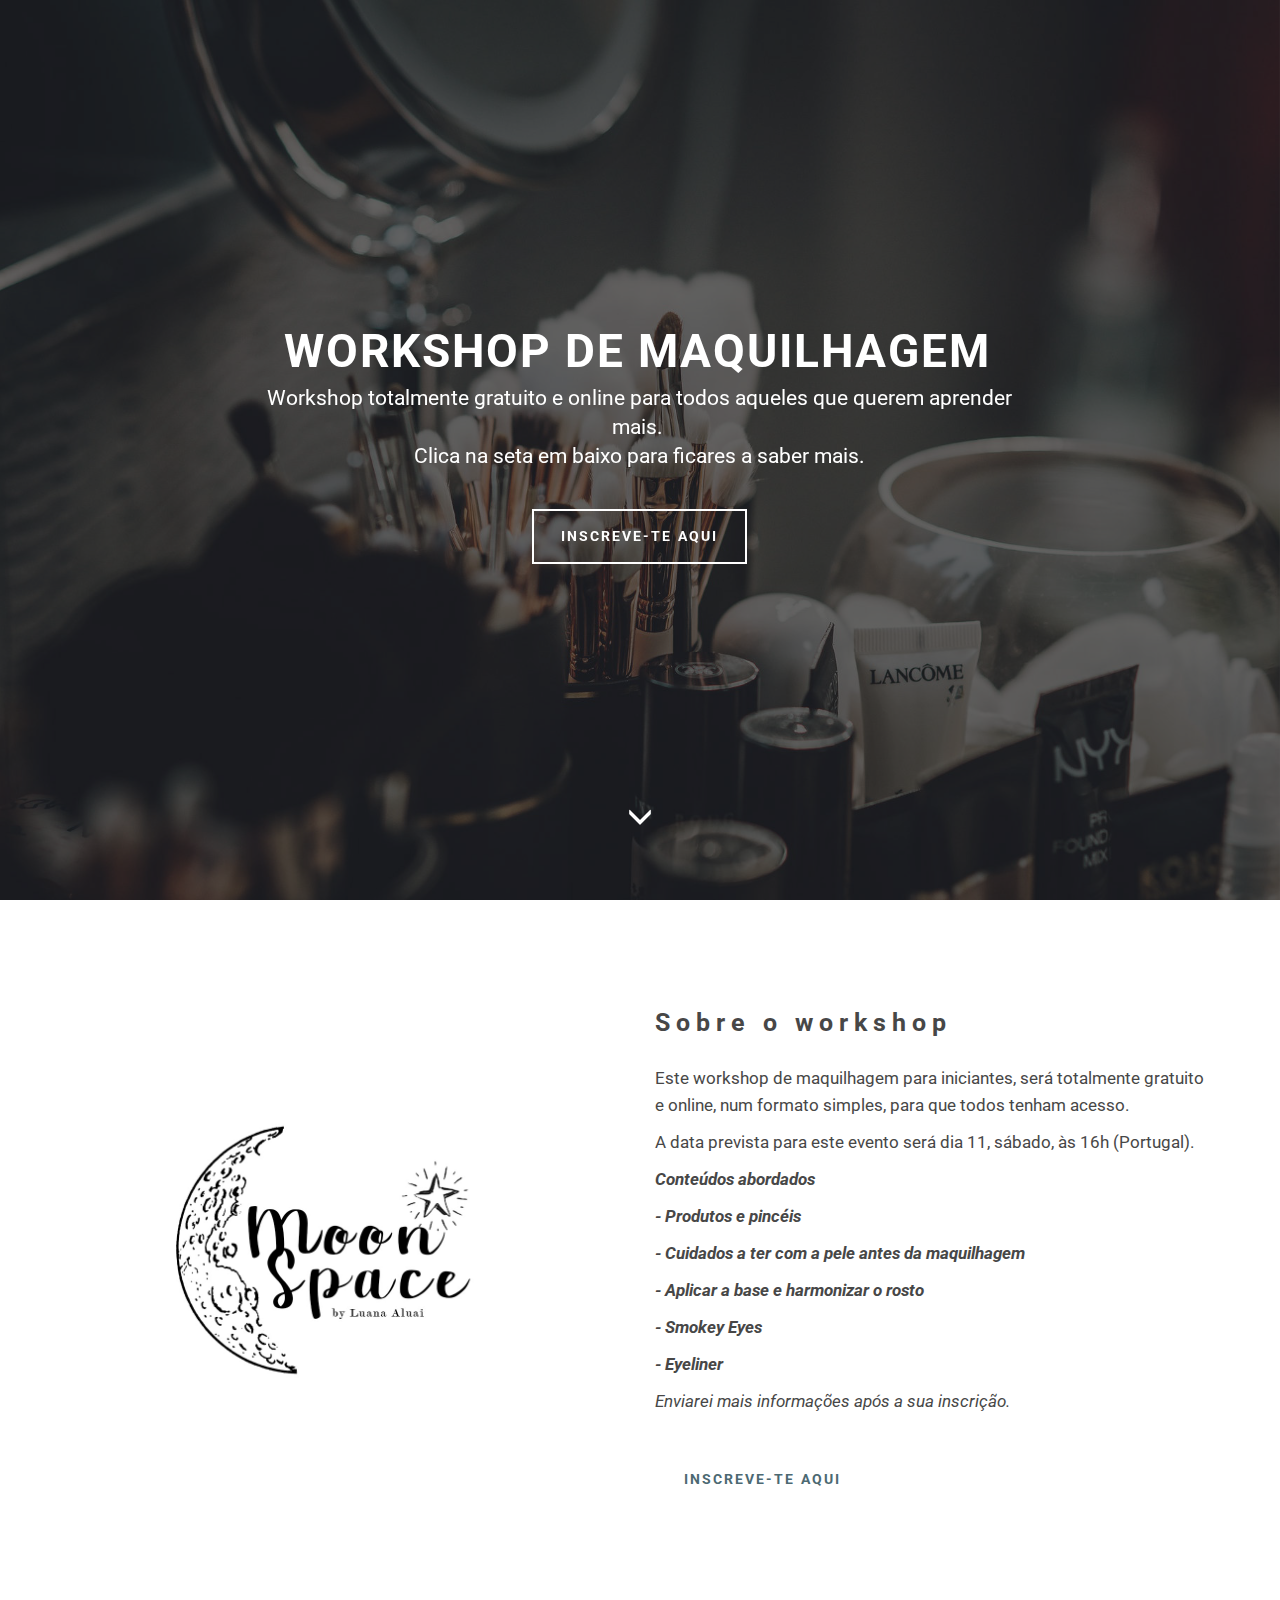
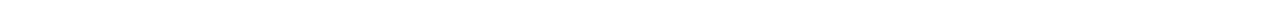
<file: index.html>
<!DOCTYPE html>
<html >
<head>
  <!-- Site made with Mobirise Website Builder v4.8.1, https://mobirise.com -->
  <meta charset="UTF-8">
  <meta http-equiv="X-UA-Compatible" content="IE=edge">
  <meta name="generator" content="Mobirise v4.8.1, mobirise.com">
  <meta name="viewport" content="width=device-width, initial-scale=1, minimum-scale=1">
  <link rel="shortcut icon" href="assets/images/luana-128x128-1.png" type="image/x-icon">
  <meta name="description" content="">
  <title>Home</title>
  <link rel="stylesheet" href="https://fonts.googleapis.com/css?family=Roboto:700,400&subset=cyrillic,latin,greek,vietnamese">
  <link rel="stylesheet" href="assets/bootstrap/css/bootstrap.min.css">
  <link rel="stylesheet" href="assets/animate.css/animate.min.css">
  <link rel="stylesheet" href="assets/mobirise/css/style.css">
  <link rel="stylesheet" href="assets/mobirise/css/mbr-additional.css" type="text/css">
  
  
  
</head>
<body>
  <section class="mbr-box mbr-section mbr-section--relative mbr-section--fixed-size mbr-section--full-height mbr-section--bg-adapted mbr-parallax-background" id="header1-0" data-rv-view="658" style="background-image: url(assets/images/mbr-1920x1281.jpg);">
    <div class="mbr-box__magnet mbr-box__magnet--sm-padding mbr-box__magnet--center-center">
        <div class="mbr-overlay" style="opacity: 0.7; background-color: rgb(34, 34, 34);"></div>
        <div class="mbr-box__container mbr-section__container container">
            <div class="mbr-box mbr-box--stretched"><div class="mbr-box__magnet mbr-box__magnet--center-center">
                <div class="row"><div class=" col-sm-8 col-sm-offset-2">
                    <div class="mbr-hero animated fadeInUp">
                        <h1 class="mbr-hero__text">WORKSHOP DE MAQUILHAGEM</h1>
                        <p class="mbr-hero__subtext">Workshop totalmente gratuito e online para todos aqueles que querem aprender mais.&nbsp;<br>Clica na seta em baixo para ficares a saber mais.</p>
                    </div>
                    <div class="mbr-buttons btn-inverse mbr-buttons--center">  <a class="mbr-buttons__btn btn btn-lg btn-default animated fadeInUp delay" href="page1.html">INSCREVE-TE AQUI</a></div>
                </div></div>
            </div></div>
        </div>
        <div class="mbr-arrow mbr-arrow--floating text-center">
            <div class="mbr-section__container container">
                <a class="mbr-arrow__link" href="#msg-box5-2"><i class="glyphicon glyphicon-menu-down"></i></a>
            </div>
        </div>
    </div>
</section>

<section class="engine"><a href="https://mobiri.se/s">bootstrap theme</a></section><section class="mbr-section mbr-section--relative" id="msg-box5-2" data-rv-view="670" style="background-color: rgb(255, 255, 255);">
    
    <div class="mbr-section__container mbr-section__container--isolated container" style="padding-top: 93px; padding-bottom: 93px;">
        <div class="row">
            <div class="mbr-box mbr-box--fixed mbr-box--adapted">
                <div class="mbr-box__magnet mbr-box__magnet--top-right mbr-section__left col-sm-6 image-size" style="width: 50%;">
                    <figure class="mbr-figure mbr-figure--adapted mbr-figure--caption-inside-bottom mbr-figure--full-width"><img src="assets/images/luana-1080x1080.jpg" class="mbr-figure__img"></figure>
                </div>
                <div class="mbr-box__magnet mbr-class-mbr-box__magnet--center-left col-sm-6 content-size mbr-section__right">
                    <div class="mbr-section__container mbr-section__container--middle">
                        <div class="mbr-header mbr-header--auto-align mbr-header--wysiwyg">
                            <h3 class="mbr-header__text">Sobre o workshop</h3>
                            
                        </div>
                    </div>
                    <div class="mbr-section__container mbr-section__container--middle">
                        <div class="mbr-article mbr-article--auto-align mbr-article--wysiwyg"><p>Este workshop de maquilhagem para iniciantes, será totalmente gratuito e online, num formato simples, para que todos tenham acesso.&nbsp;</p><p>A data prevista para este evento será dia 11, sábado, às 16h (Portugal).</p><p><strong><em>Conteúdos abordados</em></strong></p><p><strong><em>- Produtos e pincéis</em></strong></p><p><strong><em>- Cuidados a ter com a pele antes da maquilhagem</em></strong></p><p><strong><em>- Aplicar a base e harmonizar o rosto</em></strong></p><p><strong><em>- Smokey Eyes</em></strong></p><p><strong><em>- Eyeliner&nbsp;</em></strong></p><p><em>Enviarei mais informações após a sua inscrição.</em></p></div>
                    </div>
                    <div class="mbr-section__container">
                        <div class="mbr-buttons mbr-buttons--auto-align btn-inverse"><a class="mbr-buttons__btn btn btn-lg btn-link" href="page1.html">INSCREVE-TE AQUI</a></div>
                    </div>
                </div>
                
            </div>
        </div>
    </div>
</section>


  <script src="assets/web/assets/jquery/jquery.min.js"></script>
  <script src="assets/bootstrap/js/bootstrap.min.js"></script>
  <script src="assets/smooth-scroll/smooth-scroll.js"></script>
  <script src="assets/jarallax/jarallax.js"></script>
  <script src="assets/mobirise/js/script.js"></script>
  
  
</body>
</html>
</file>
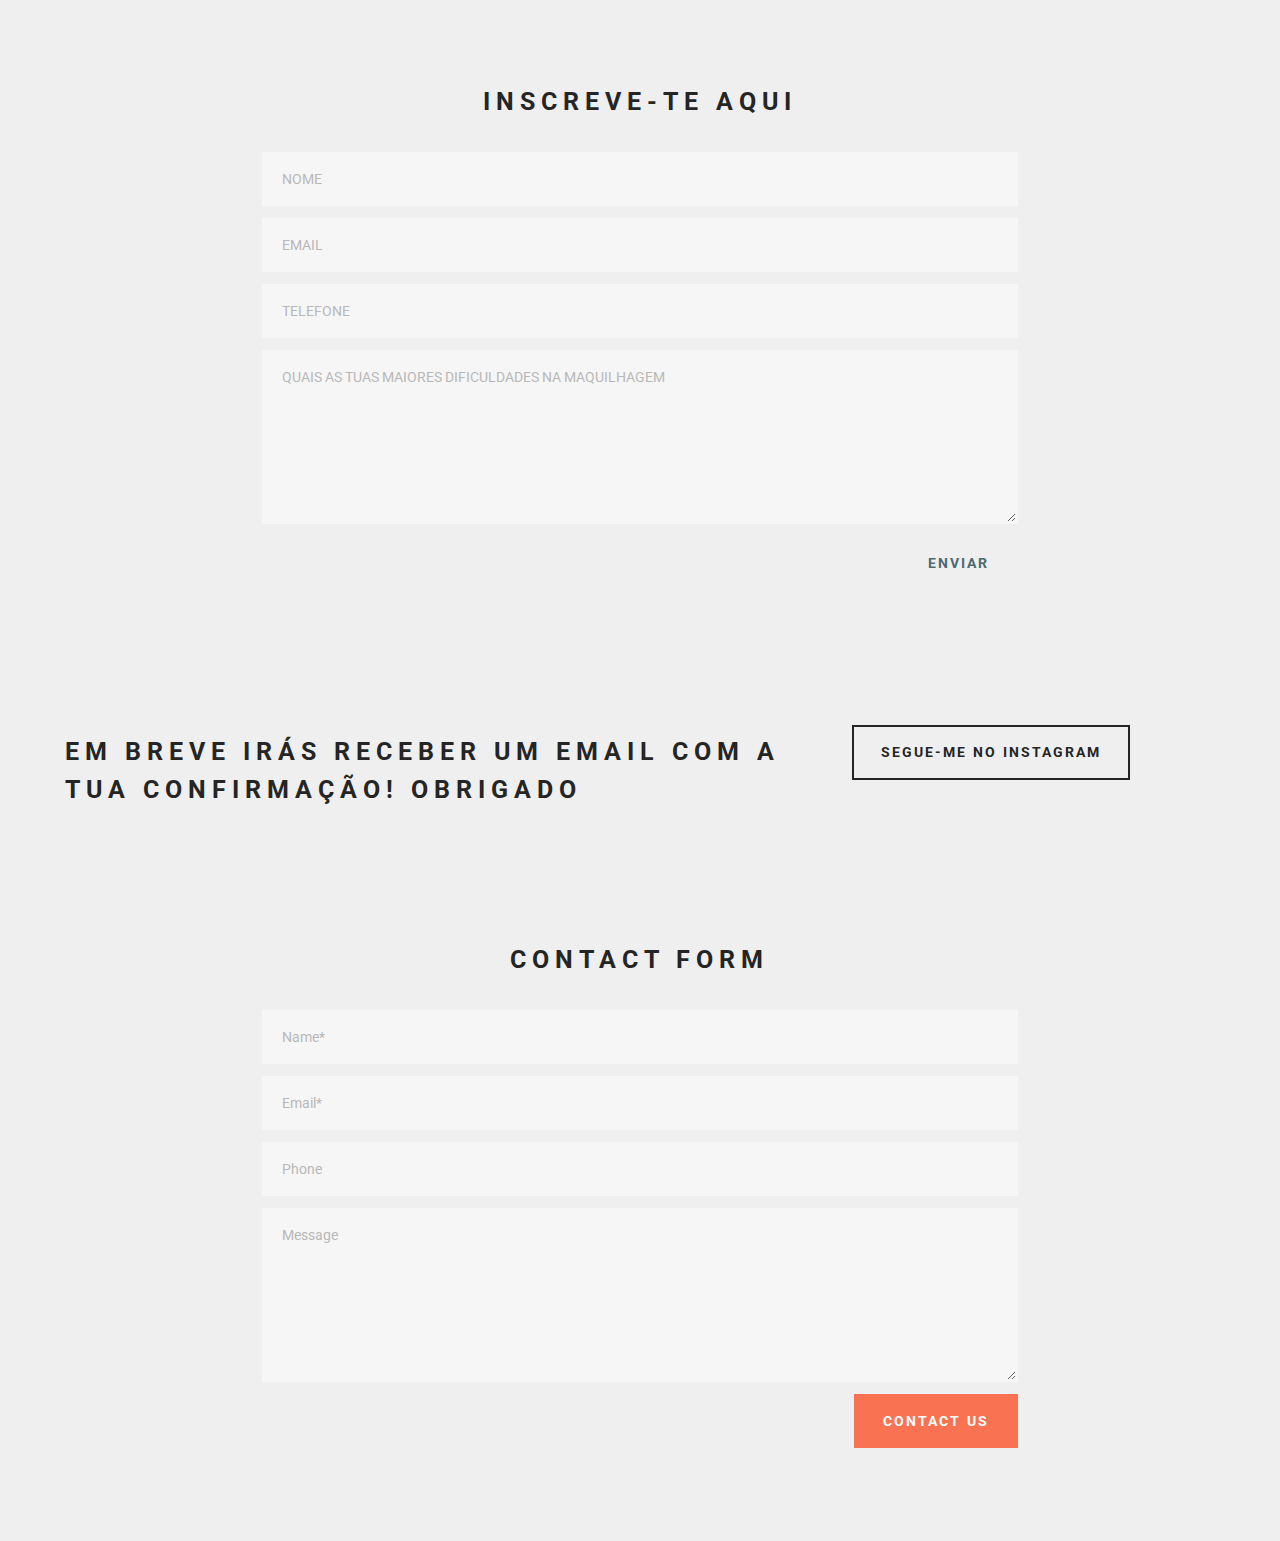
<file: page1.html>
<!DOCTYPE html>
<html >
<head>
  <!-- Site made with Mobirise Website Builder v4.8.1, https://mobirise.com -->
  <meta charset="UTF-8">
  <meta http-equiv="X-UA-Compatible" content="IE=edge">
  <meta name="generator" content="Mobirise v4.8.1, mobirise.com">
  <meta name="viewport" content="width=device-width, initial-scale=1, minimum-scale=1">
  <link rel="shortcut icon" href="assets/images/luana-128x128-1.png" type="image/x-icon">
  <meta name="description" content="Web Page Generator Description">
  <title>Page 1</title>
  <link rel="stylesheet" href="https://fonts.googleapis.com/css?family=Roboto:700,400&subset=cyrillic,latin,greek,vietnamese">
  <link rel="stylesheet" href="assets/bootstrap/css/bootstrap.min.css">
  <link rel="stylesheet" href="assets/mobirise/css/style.css">
  <link rel="stylesheet" href="assets/mobirise/css/mbr-additional.css" type="text/css">
  
  
  
</head>
<body>
  <section class="mbr-section mbr-section--relative mbr-section--fixed-size" id="form1-1" data-rv-view="661" style="background-color: rgb(239, 239, 239);">
    
    <div class="mbr-section__container mbr-section__container--std-padding container" style="padding-top: 93px; padding-bottom: 93px;">
        <div class="row">
            <div class="col-sm-12">
                <div class="row">
                    <div class="col-sm-8 col-sm-offset-2" data-form-type="formoid">
                        <div class="mbr-header mbr-header--center mbr-header--std-padding">
                            <h2 class="mbr-header__text">INSCREVE-TE AQUI</h2>
                        </div>
                        <div data-form-alert="true">
                            <div class="hide" data-form-alert-success="true">Obrigado por te inscreveres! Falaremos em breve!!</div>
                        </div>
                        <form action="https://mobirise.com/" method="post" data-form-title="INSCREVE-TE AQUI">
                            <input type="hidden" value="VpEA4DM6mRLyxEYHa5puXBycR7uqrYVWYA8oVjtEcjp3ChB8vaDWCSwmxgx8w4XfnAl1w8sRGJduR/Y7aLLl8aqqc6S4PE/dwzXNIZCcPfp2e9QEqpGSw7w01+1fCnRN" data-form-email="true">
                            <div class="form-group">
                                <input type="text" class="form-control" name="name" required="" placeholder="NOME" data-form-field="Name">
                            </div>
                            <div class="form-group">
                                <input type="email" class="form-control" name="email" required="" placeholder="EMAIL" data-form-field="Email">
                            </div>
                            <div class="form-group">
                                <input type="tel" class="form-control" name="phone" placeholder="TELEFONE" data-form-field="Phone">
                            </div>
                            <div class="form-group">
                                <textarea class="form-control" name="message" rows="7" placeholder="QUAIS AS TUAS MAIORES DIFICULDADES NA MAQUILHAGEM" data-form-field="Message"></textarea>
                            </div>
                            <div class="mbr-buttons mbr-buttons--right"><button type="submit" class="mbr-buttons__btn btn btn-lg btn-link">ENVIAR</button></div>
                        </form>
                    </div>
                </div>
            </div>
        </div>
    </div>
</section>

<section class="engine"><a href="https://mobiri.se/g">build a site</a></section><section class="mbr-section mbr-section--relative mbr-section--short-paddings" id="msg-box2-3" data-rv-view="673" style="background-color: rgb(239, 239, 239);">

    

    <div class="mbr-section__container mbr-section__container--isolated container" style="padding-top: 60px; padding-bottom: 60px;">
        <div class="row">
            <div class="mbr-box mbr-box--fixed mbr-box--adapted">
                <div class="mbr-box__magnet mbr-box__magnet--top-left mbr-section__left col-sm-8">
                    <div class="mbr-section__container">
                        <div class="mbr-header mbr-header--auto-align mbr-header--wysiwyg">
                            <h3 class="mbr-header__text">EM BREVE IRÁS RECEBER UM EMAIL COM A TUA CONFIRMAÇÃO! OBRIGADO</h3>
                        </div>
                    </div>
                    
                </div>
                <div class="mbr-box__magnet mbr-box__magnet--top-left mbr-section__right col-sm-4">
                    <div class="mbr-section__container">
                        <div class="mbr-buttons mbr-buttons--auto-align mbr-buttons--top mbr-buttons--left"><a class="mbr-buttons__btn btn btn-lg btn-default" href="https://www.instagram.com/_makeup_bymoon/">SEGUE-ME NO INSTAGRAM</a></div>
                    </div>
                </div>
            </div>
        </div>
    </div>

</section>

<section class="mbr-section mbr-section--relative mbr-section--fixed-size" id="form1-4" data-rv-view="676" style="background-color: rgb(239, 239, 239);">
    
    <div class="mbr-section__container mbr-section__container--std-padding container" style="padding-top: 93px; padding-bottom: 93px;">
        <div class="row">
            <div class="col-sm-12">
                <div class="row">
                    <div class="col-sm-8 col-sm-offset-2" data-form-type="formoid">
                        <div class="mbr-header mbr-header--center mbr-header--std-padding">
                            <h2 class="mbr-header__text">CONTACT FORM</h2>
                        </div>
                        <div data-form-alert="true">
                            <div class="hide" data-form-alert-success="true">Thanks for filling out form!</div>
                        </div>
                        <form action="https://mobirise.com/" method="post" data-form-title="CONTACT FORM">
                            <input type="hidden" value="weg91wD4icbjku5WUfd+ISyFAPCYFtzlHhGkMBlAP475MIo+XtWHwzi8Bdm1W4IukJxyYNNmLdIPxzTgtYW7vIuTnrQP2zhzd8xbUdGSLtwkSbsNj4m7UW4EaNkhQfBW" data-form-email="true">
                            <div class="form-group">
                                <input type="text" class="form-control" name="name" required="" placeholder="Name*" data-form-field="Name">
                            </div>
                            <div class="form-group">
                                <input type="email" class="form-control" name="email" required="" placeholder="Email*" data-form-field="Email">
                            </div>
                            <div class="form-group">
                                <input type="tel" class="form-control" name="phone" placeholder="Phone" data-form-field="Phone">
                            </div>
                            <div class="form-group">
                                <textarea class="form-control" name="message" rows="7" placeholder="Message" data-form-field="Message"></textarea>
                            </div>
                            <div class="mbr-buttons mbr-buttons--right"><button type="submit" class="mbr-buttons__btn btn btn-lg btn-danger">CONTACT US</button></div>
                        </form>
                    </div>
                </div>
            </div>
        </div>
    </div>
</section>


  <script src="assets/web/assets/jquery/jquery.min.js"></script>
  <script src="assets/bootstrap/js/bootstrap.min.js"></script>
  <script src="assets/smooth-scroll/smooth-scroll.js"></script>
  <!--[if lte IE 9]>
    <script src="assets/jquery-placeholder/jquery.placeholder.min.js"></script>
  <![endif]-->
  <script src="assets/mobirise/js/script.js"></script>
  <script src="assets/formoid/formoid.min.js"></script>
  
  
</body>
</html>
</file>
<file: assets/mobirise/css/mbr-additional.css>
#msg-box5-2 .mbr-header__text {
  color: #474747;
}
#msg-box5-2 .mbr-header__subtext {
  color: #ffffff;
}
#msg-box5-2 .mbr-article {
  color: #ffffff;
}
#msg-box5-2 .mbr-article P {
  color: #474747;
}
#msg-box2-3 .mbr-header .mbr-header__text {
  color: #252525;
}
#msg-box2-3 .mbr-article {
  color: #252525;
}
</file>
<file: assets/mobirise/css/style.css>
.engine {
	position: absolute;
	text-indent: -2400px;
	text-align: center;
	padding: 0;
	top: 0;
	left: -2400px;
}.is-builder .animated {
  -webkit-animation-name: none !important;
  animation-name: none !important;
}
html {
  position: relative;
  min-height: 100%;
}
.mbr-embedded-video {
  position: relative;
}
.mbr-background-video,
.mbr-background-video-preview {
  bottom: 0;
  left: 0;
  overflow: hidden;
  position: absolute;
  right: 0;
  top: 0;
}
.mbr-parallax-background,
.mbr-background {
  background-attachment: fixed !important;
  background-position: 50% 0;
  background-repeat: no-repeat;
  background-size: cover !important;
}
.mbr-hidden-scrollbar .mbr-parallax-background {
  background-size: auto 130%;
}
.mobile .mbr-parallax-background {
  background-attachment: scroll !important;
}
.mbr-background {
  background-attachment: scroll !important;
}
.mbr-navbar {
  position: relative;
  width: 100%;
}
.mbr-navbar:before {
  content: "";
  display: block;
}
.mbr-navbar__brand-link:after,
.mbr-navbar__brand-img {
  max-height: 74px;
  height: 100%;
}
.mbr-navbar:before,
.mbr-navbar__container {
  height: 98px;
}
.mbr-navbar--ss .mbr-navbar__brand-link:after,
.mbr-navbar--ss .mbr-navbar__brand-img {
  height: 74px;
}
.mbr-navbar--ss:before,
.mbr-navbar--ss .mbr-navbar__container {
  height: 98px;
}
.mbr-navbar--xs .mbr-navbar__brand-link:after,
.mbr-navbar--xs .mbr-navbar__brand-img {
  height: 32px;
}
.mbr-navbar--xs:before,
.mbr-navbar--xs .mbr-navbar__container {
  height: 56px;
}
.mbr-navbar--s .mbr-navbar__brand-link:after,
.mbr-navbar--s .mbr-navbar__brand-img {
  height: 48px;
}
.mbr-navbar--s:before,
.mbr-navbar--s .mbr-navbar__container {
  height: 72px;
}
.mbr-navbar--m .mbr-navbar__brand-link:after,
.mbr-navbar--m .mbr-navbar__brand-img {
  height: 64px;
}
.mbr-navbar--m:before,
.mbr-navbar--m .mbr-navbar__container {
  height: 88px;
}
.mbr-navbar--l .mbr-navbar__brand-link:after,
.mbr-navbar--l .mbr-navbar__brand-img {
  height: 96px;
}
.mbr-navbar--l:before,
.mbr-navbar--l .mbr-navbar__container {
  height: 120px;
}
.mbr-navbar--xl .mbr-navbar__brand-link:after,
.mbr-navbar--xl .mbr-navbar__brand-img {
  height: 128px;
}
.mbr-navbar--xl:before,
.mbr-navbar--xl .mbr-navbar__container {
  height: 152px;
}
.mbr-navbar--short .mbr-navbar__brand-link:after,
.mbr-navbar--short .mbr-navbar__brand-img {
  height: 40px;
}
.mbr-navbar--short .mbr-brand__logo .mbr-iconfont{
  font-size: 40px;
}
.mbr-navbar--short:before,
.mbr-navbar--short .mbr-navbar__container {
  height: 64px;
}
.mbr-navbar--short .mbr-navbar__container {
  padding: 12px 0;
}
@media (max-width: 767px) {
  .mbr-navbar--short .mbr-navbar__brand-link:after,
  .mbr-navbar--short .mbr-navbar__brand-img {
    height: 31px;
  }
  .mbr-navbar--short:before,
  .mbr-navbar--short .mbr-navbar__container {
    height: 45px;
  }
  .mbr-navbar--short .mbr-navbar__container {
    padding: 7px 0;
  }
}
.mbr-navbar__brand-img {
  position: relative;
}
.mbr-navbar__brand-img,
.mbr-navbar__container,
.mbr-navbar__section {
  -webkit-transition: all 300ms ease-in-out 0s;
  -o-transition: all 300ms ease-in-out 0s;
  transition: all 300ms ease-in-out 0s;
}
.mbr-navbar__section {
  background: #2c2c2c;
  height: auto;
  position: absolute;
  top: 0;
  width: 100%;
  z-index: 1000;
}
.mbr-navbar__container {
  display: table;
  padding: 12px 0;
  width: 100%;
}
.mbr-navbar__menu-box {
  display: table;
  width: 100%;
}
.mbr-navbar__menu-box--inline-left,
.mbr-navbar__menu-box--inline-center,
.mbr-navbar__menu-box--inline-right {
  display: block;
  text-align: left;
}
.mbr-navbar__menu-box--inline-center {
  text-align: center;
}
.mbr-navbar__menu-box--inline-right {
  text-align: right;
}
.mbr-navbar__column {
  display: table-cell;
  vertical-align: middle;
}
.mbr-navbar__column--xxs {
  width: 1%;
}
.mbr-navbar__column--xs {
  width: 10%;
}
.mbr-navbar__column--s {
  width: 20%;
}
.mbr-navbar__column--m {
  width: 30%;
}
.mbr-navbar__column--l {
  width: 40%;
}
.mbr-navbar__column--xl {
  width: 50%;
}
.mbr-navbar__menu-box--inline-left .mbr-navbar__column,
.mbr-navbar__menu-box--inline-center .mbr-navbar__column,
.mbr-navbar__menu-box--inline-right .mbr-navbar__column {
  display: inline-block;
}
.mbr-navbar__items {
  float: left;
  padding-left: 0px;
  position: relative;
  left: -20px;
}
.mbr-navbar__items--right {
  float: right;
  left: 0;
}
.float-left {
  float: left;
}
.mbr-navbar__item {
  display: block;
  float: left;
  position: relative;
}
.mbr-navbar__hamburger {
  display: none;
  margin-top: -11px;
  position: absolute;
  right: 0;
  top: 50%;
  z-index: 10000;
}
.mbr-navbar--collapsed .mbr-navbar__container {
  position: relative;
}
.mbr-navbar--collapsed .mbr-navbar__column {
  display: block;
  width: 100%;
}
.mbr-navbar--collapsed .mbr-navbar__items--right {
  padding-top: 13px;
}
.mbr-navbar--collapsed .mbr-navbar__menu {
  background: rgba(0, 0, 0, 0.9);
  display: none;
  height: 100%;
  left: 0;
  position: fixed;
  top: 0;
  width: 100%;
  z-index: 9999;
}
.mbr-navbar--collapsed .mbr-navbar__menu-box {
  display: table-cell;
  vertical-align: middle;
}
.mbr-navbar--collapsed .mbr-navbar__items {
  float: none;
}
.mbr-navbar--collapsed .mbr-navbar__item {
  float: none;
}
.mbr-navbar--collapsed .mbr-navbar__hamburger {
  display: block;
}
.mbr-navbar--collapsed.mbr-navbar--open .mbr-navbar__menu {
  display: table;
}
.mbr-navbar--collapsed.mbr-navbar--open:not(.mbr-navbar--sticky) .mbr-navbar__section {
  background: none;
  position: fixed;
}
.mbr-navbar--collapsed.mbr-navbar--open .mbr-navbar__brand {
  visibility: hidden;
}
.mbr-navbar--collapsed.mbr-navbar--sticky.mbr-navbar--open .mbr-navbar__brand {
  visibility: visible;
}
.mbr-navbar--collapsed.mbr-navbar--open .mbr-navbar__brand-img,
.mbr-navbar--collapsed.mbr-navbar--open .mbr-navbar__container {
  -webkit-transition: none;
  -o-transition: none;
  transition: none;
}
.mbr-navbar--freeze.mbr-navbar--collapsed.mbr-navbar--open .mbr-navbar__hamburger,
.mbr-navbar--freeze.mbr-navbar--collapsed.mbr-navbar--open .mbr-navbar__hamburger:hover {
  color: #fff !important;
}
.mbr-navbar--sticky .mbr-navbar__section {
  position: fixed;
}
.mbr-navbar--absolute {
  position: absolute;
}
/* fix for popup menu conflict */
@media (max-width: 480px) {
  .mbr-navbar--absolute.mbr-navbar[id^=menu-] {
    position: absolute;
  }
}
.mbr-navbar--transparent .mbr-navbar__section {
  background: none;
}
.mbr-navbar--stuck .mbr-navbar__section,
.mbr-navbar--relative .mbr-navbar__section {
  background: #2c2c2c;
}
@media (max-width: 991px) {
  .mbr-navbar--auto-collapse .mbr-navbar__container {
    position: relative;
  }
  .mbr-navbar--auto-collapse .mbr-navbar__column {
    display: block;
    width: 100%;
  }
  .mbr-navbar__column {
    max-height: 100vh;
    overflow-x: hidden;
    overflow-y:auto;
  }
  .mbr-navbar__column::-webkit-scrollbar {
    display:none;
  }
  .mbr-navbar--auto-collapse .mbr-navbar__items--right {
    padding-top: 13px;
  }
  .mbr-navbar--auto-collapse .mbr-navbar__menu {
    background: rgba(0, 0, 0, 0.9);
    display: none;
    height: 100%;
    left: 0;
    position: fixed;
    top: 0;
    width: 100%;
    z-index: 9999;
  }
  .mbr-navbar--auto-collapse .mbr-navbar__menu-box {
    display: table-cell;
    vertical-align: middle;
  }
  .mbr-navbar--auto-collapse .mbr-navbar__items {
    float: none;
  }
  .mbr-navbar--auto-collapse .mbr-navbar__item {
    float: none;
  }
  .mbr-navbar--auto-collapse .mbr-navbar__hamburger {
    display: block;
  }
  .mbr-navbar--auto-collapse.mbr-navbar--open .mbr-navbar__menu {
    display: table;
  }
  .mbr-navbar--auto-collapse.mbr-navbar--open:not(.mbr-navbar--sticky) .mbr-navbar__section {
    background: none;
    position: fixed;
  }
  .mbr-navbar--auto-collapse.mbr-navbar--open .mbr-navbar__brand {
    visibility: hidden;
  }
  .mbr-navbar--auto-collapse.mbr-navbar--sticky.mbr-navbar--open .mbr-navbar__brand {
    visibility: visible;
  }
  .mbr-navbar--auto-collapse.mbr-navbar--open .mbr-navbar__brand-img,
  .mbr-navbar--auto-collapse.mbr-navbar--open .mbr-navbar__container {
    -webkit-transition: none;
    -o-transition: none;
    transition: none;
  }
}
.mbr-after-navbar:before {
  content: "";
  display: block;
  height: 98px;
}
.mbr-hamburger {
  cursor: pointer;
  height: 23px;
  width: 30px;
}
.mbr-hamburger:focus {
  outline: none;
}
.mbr-hamburger__line,
.mbr-hamburger__line:before,
.mbr-hamburger__line:after {
  content: "";
  position: absolute;
  display: block;
  height: 1px;
  cursor: pointer;
}
.mbr-hamburger__line,
.mbr-hamburger__line:before,
.mbr-hamburger__line:after {
  width: 30px;
  border-bottom: 5px solid;
  top: 9px;
}
.mbr-hamburger__line:before {
  top: -9px;
}
.mbr-hamburger__line:after {
  top: 9px;
}
.mbr-hamburger__line,
.mbr-hamburger__line:before,
.mbr-hamburger__line:after {
  -webkit-transition: all 300ms ease-in-out;
  transition: all 300ms ease-in-out;
}
.mbr-hamburger--open .mbr-hamburger__line {
  border-color: transparent;
}
.mbr-hamburger--open .mbr-hamburger__line:before,
.mbr-hamburger--open .mbr-hamburger__line:after {
  top: 0;
}
.mbr-hamburger--open .mbr-hamburger__line:before {
  -ms-transform: rotate(45deg);
  -webkit-transform: rotate(45deg);
  transform: rotate(45deg);
}
.mbr-hamburger--open .mbr-hamburger__line:after {
  top: 10px;
  -ms-transform: translatey(-10px) rotate(-45deg);
  -webkit-transform: translatey(-10px) rotate(-45deg);
  transform: translatey(-10px) rotate(-45deg);
}
@media (max-width: 767px) {
  .mbr-hamburger {
    height: 23px;
    width: 27px;
  }
  .mbr-hamburger__line,
  .mbr-hamburger__line:before,
  .mbr-hamburger__line:after {
    width: 27px;
    border-bottom: 4px solid;
    top: 9px;
  }
  .mbr-hamburger__line:before {
    top: -9px;
  }
  .mbr-hamburger__line:after {
    top: 9px;
  }
}

.navbar-dropdown .hamburger-icon {
  content: "";
  width: 16px;
  -webkit-box-shadow: 0 -6px 0 1px,0 0 0 1px,0 6px 0 1px;
  -moz-box-shadow: 0 -6px 0 1px,0 0 0 1px,0 6px 0 1px;
  box-shadow: 0 -6px 0 1px,0 0 0 1px,0 6px 0 1px;
}

.mbr-brand {
  display: block;
  float: left;
  position: relative;
}
.mbr-brand,
.mbr-brand:hover {
  text-decoration: none;
}
.mbr-brand__name {
  display: block;
  font-weight: bold;
  margin-top: 5px;
  text-align: center;
}
.mbr-brand__name,
.mbr-brand__name:hover {
  text-decoration: none;
}
.mbr-brand--inline {
  display: table;
}
.mbr-brand--inline:after {
  content: "";
  display: table-cell;
  width: 1px;
}
.mbr-brand--inline .mbr-brand__logo,
.mbr-brand--inline .mbr-brand__name {
  display: table-cell;
  vertical-align: middle;
}
.mbr-brand--inline .mbr-brand__logo {
  padding-right: 10px;
}
.mbr-brand--inline .mbr-brand__name {
  margin: 0;
  text-align: left;
}
.mbr-form {
  display: table;
  margin-top: -13px;
  position: relative;
  top: 14px;
  width: 100%;
}
.mbr-form__left,
.mbr-form__right {
  display: table-cell;
  vertical-align: top;
}
.mbr-form__left {
  padding-right: 3px;
}
.mbr-form__right {
  width: 1px;
}
@media (max-width: 530px) {
  .mbr-form {
    display: block;
    margin-top: -27px;
    position: relative;
    top: 26px;
  }
  .mbr-form__left,
  .mbr-form__right {
    display: block;
  }
  .mbr-form__left {
    margin-bottom: 12px;
    padding-right: 0;
  }
  .mbr-form__right {
    width: 100%;
  }
}
.mbr-section {
  padding: 0 20px;
}
.mbr-section--no-padding {
  padding: 0;
}
.mbr-section--relative {
  position: relative;
}
.mbr-section--fixed-size {
  overflow: hidden;
}
.mbr-section--full-height {
  height: 100vh;
}
.mbr-section--full-height.mbr-after-navbar:before {
  display: none;
}
.mbr-section--bg-adapted {
  background-attachment: scroll;
  background-position: 50% 0;
  background-repeat: no-repeat;
  background-size: cover;
}
.mbr-section--gray {
  background-color: #444444;
}
.mbr-section--light-gray {
  background-color: #f0f0f0;
}
.mbr-section--dark-gray {
  background-color: #3c3c3c;
}
.mbr-section__container {
  padding: 0;
  position: relative;
  z-index: 3;
}
.mbr-section__container--center {
  text-align: center;
}
.mbr-section__container--std-padding {
  padding: 93px 0;
}
.mbr-section__container--std-top-padding {
  padding-top: 93px;
}
.mbr-section__container--std-bot-padding {
  padding-bottom: 93px;
}
.mbr-section__container--sm-padding {
  padding: 41px 0;
}
.mbr-section__container--sm-top-padding {
  padding-top: 41px;
}
.mbr-section__container--sm-bot-padding {
  padding-bottom: 41px;
}
.mbr-section__container--isolated {
  padding-bottom: 93px;
  padding-top: 93px;
}
.mbr-section__container--first {
  padding-top: 93px;
  padding-bottom: 41px;
}
.mbr-section__container--middle {
  padding-bottom: 41px;
}
.mbr-section__container--last {
  padding-bottom: 93px;
}
.mbr-section__row {
  margin-left: -24px;
  margin-right: -24px;
}
.mbr-section__col {
  overflow: hidden;
  padding-left: 24px;
  padding-right: 24px;
}
.mbr-section__left {
  padding-right: 40px;
}
.mbr-section__right {
  padding-left: 15px;
}
.mbr-section__header {
  line-height: 1.5em;
  margin: -10px 0 0;
  text-align: center;
}
@media (min-width: 768px) {
  .mbr-section--short-paddings .mbr-section__container--std-padding {
    padding: 59px 0;
  }
  .mbr-section--short-paddings .mbr-section__container--std-top-padding {
    padding-top: 59px;
  }
  .mbr-section--short-paddings .mbr-section__container--std-bot-padding {
    padding-bottom: 59px;
  }
  .mbr-section--short-paddings .mbr-section__container--sm-padding {
    padding: 41px 0;
  }
  .mbr-section--short-paddings .mbr-section__container--sm-top-padding {
    padding-top: 41px;
  }
  .mbr-section--short-paddings .mbr-section__container--sm-bot-padding {
    padding-bottom: 41px;
  }
  .mbr-section--short-paddings .mbr-section__container--isolated {
    padding-bottom: 59px;
    padding-top: 59px;
  }
  .mbr-section--short-paddings .mbr-section__container--first {
    padding-top: 59px;
    padding-bottom: 41px;
  }
  .mbr-section--short-paddings .mbr-section__container--middle {
    padding-bottom: 41px;
  }
  .mbr-section--short-paddings .mbr-section__container--last {
    padding-bottom: 59px;
  }
}
@media (max-width: 767px) {
  .mbr-section__left {
    padding-right: 15px;
  }
  .mbr-section__right {
    padding-left: 15px;
    padding-top: 51px;
  }
}
.mbr-arrow {
  bottom: 71px;
  left: 0;
  line-height: 1px;
  padding: 0 20px;
  position: absolute;
  width: 100%;
  z-index: 3;
}
.mbr-arrow__link {
  display: inline-block;
  font-size: 26px;
}
.mbr-arrow__link,
.mbr-arrow__link:hover,
.mbr-arrow__link:focus {
  color: #fff;
}
.mbr-arrow--floating .mbr-arrow__link {
  -webkit-animation: floating-arrow 1.6s infinite ease-in-out 0s;
  -o-animation: floating-arrow 1.6s infinite ease-in-out 0s;
  animation: floating-arrow 1.6s infinite ease-in-out 0s;
}
@-webkit-keyframes floating-arrow {
  from {
    -webkit-transform: translateY(0);
    transform: translateY(0);
  }
  65% {
    -webkit-transform: translateY(11px);
    transform: translateY(11px);
  }
  to {
    -webkit-transform: translateY(0);
    transform: translateY(0);
  }
}
@-o-keyframes floating-arrow {
  from {
    -webkit-transform: translateY(0);
    transform: translateY(0);
  }
  65% {
    -webkit-transform: translateY(11px);
    transform: translateY(11px);
  }
  to {
    -webkit-transform: translateY(0);
    transform: translateY(0);
  }
}
@keyframes floating-arrow {
  from {
    -webkit-transform: translateY(0);
    transform: translateY(0);
  }
  65% {
    -webkit-transform: translateY(11px);
    transform: translateY(11px);
  }
  to {
    -webkit-transform: translateY(0);
    transform: translateY(0);
  }
}
.mbr-arrow--dark .mbr-arrow__link,
.mbr-arrow--dark .mbr-arrow__link:hover,
.mbr-arrow--dark .mbr-arrow__link:focus {
  color: #252525;
}
@media (max-width: 767px) {
  .mbr-arrow {
    bottom: 41px;
  }
}
@media (max-width: 320px) {
  .mbr-arrow {
    bottom: 21px;
    text-align: center;
  }
}
@media all and (device-width: 320px) and (device-height: 568px) and (orientation: portrait) {
  .mbr-arrow {
    bottom: 31px;
  }
}
.mbr-box {
  display: table;
  width: 100%;
}
.mbr-box--fixed {
  table-layout: fixed;
}
.mbr-box--stretched {
  height: 100%;
}
.mbr-box__magnet {
  display: table-cell;
  float: none;
  height: 100%;
  margin-bottom: 0;
  margin-top: 0;
  text-align: center;
  vertical-align: middle;
}
.mbr-box__magnet--sm-padding {
  padding: 41px 0;
}
.mbr-box__magnet--top-left,
.mbr-box__magnet--top-center,
.mbr-box__magnet--top-right {
  vertical-align: top;
}
.mbr-box__magnet--bottom-left,
.mbr-box__magnet--bottom-center,
.mbr-box__magnet--bottom-right {
  vertical-align: bottom;
}
.mbr-box__magnet--top-left,
.mbr-box__magnet--center-left,
.mbr-box__magnet--bottom-left {
  text-align: left;
}
.mbr-box__magnet--top-right,
.mbr-box__magnet--center-right,
.mbr-box__magnet--bottom-right {
  text-align: right;
}
.mbr-box__container {
  height: 50%;
}
@media (max-width: 767px) {
  .mbr-box__container {
    height: 100%;
  }
  .mbr-box--adapted {
    display: block;
  }
  .mbr-box--adapted > .mbr-box__magnet {
    display: block;
    height: auto;
  }
}
.mbr-overlay {
  background: #222;
  bottom: 0;
  left: 0;
  position: absolute;
  right: 0;
  top: 0;
  z-index: 2;
}
.mbr-google-map__marker {
  color: #252525;
  display: none;
  margin: 0;
}
.mbr-google-map--loaded .mbr-google-map__marker {
  display: block;
}
.mbr-hero {
  color: #fff;
  position: relative;
}
.mbr-hero__text {
  font-size: 46px;
  font-weight: bold;
  left: -2px;
  letter-spacing: 2px;
  line-height: 50px;
  margin: -18px 0 1px 0;
  padding-bottom: 41px;
  position: relative;
  top: 8px;
}
.mbr-hero__subtext {
  font-size: 21px;
  line-height: 29px;
  margin: -32px 0 3px 0;
  padding: 0 0 41px 0;
  position: relative;
  top: 6px;
}
.mbr-figure {
  display: inline-block;
  /*line-height: 1px;*/
  margin: 0;
  max-width: 100%;
  overflow: hidden;
  position: relative;
}
.mbr-figure--no-bg {
  background: none;
}
.mbr-figure--full-width {
  display: block;
  width: 100%;
}
.mbr-figure.mbr-after-navbar:before {
  display: none;
}
.mbr-figure--full-width iframe,
.mbr-figure--full-width .mbr-figure__img,
.mbr-figure--full-width .mbr-figure__map {
  width: 100%;
}
.mbr-figure iframe,
.mbr-figure__img,
.mbr-figure__map {
  max-width: 100%;
}
@-webkit-keyframes mapCircleLoading {
  from {
    -webkit-transform: rotate(0deg);
  }
  to {
    -webkit-transform: rotate(359deg);
  }
}
@keyframes mapCircleLoading {
  from {
    transform: rotate(0deg);
  }
  to {
    transform: rotate(359deg);
  }
}
.mbr-figure__map {
  height: 400px;
  position: relative;
}
.mbr-figure__map--short {
  height: 300px;
}
.mbr-figure__map iframe {
  height: 100%;
  width: 100%;
}
.mbr-figure__map [data-state-details] {
  color: #6b6763;
  font-family: "Roboto", Helvetica, Arial, sans-serif;
  height: 1.5em;
  margin-top: -0.75em;
  padding-left: 20px;
  padding-right: 20px;
  position: absolute;
  text-align: center;
  top: 50%;
  width: 100%;
}
.mbr-figure__map[data-state] {
  background: #e9e5dc;
}
.mbr-figure__map[data-state="loading"] [data-state-details] {
  display: none;
}
.mbr-figure__map[data-state="loading"]::after {
  content: "";
  -webkit-animation: mapCircleLoading .6s infinite linear;
  animation: mapCircleLoading .6s infinite linear;
  border-radius: 50%;
  border: 6px rgba(255, 255, 255, 0.35) solid;
  border-top-color: #fff;
  height: 40px;
  left: 50%;
  margin-left: -20px;
  margin-top: -20px;
  position: absolute;
  top: 50%;
  width: 40px;
}
.mbr-figure__caption {
  background: rgba(0, 0, 0, 0.5);
  bottom: 0;
  color: #fff;
  display: block;
  font-size: 17px;
  left: 0;
  line-height: 1.3em;
  min-height: 53px;
  padding: 17px 20px;
  position: absolute;
  text-align: left;
  width: 100%;
}
.mbr-figure__caption--no-padding {
  padding: 17px 0;
}
.mbr-figure--wysiwyg .mbr-figure__caption a,
.mbr-figure--wysiwyg .mbr-figure__caption a:hover {
  color: inherit;
  text-decoration: underline;
}
.mbr-figure--caption-inside-top .mbr-figure__caption {
  bottom: auto;
  top: 0;
}
.mbr-figure--caption-outside-top .mbr-figure__caption,
.mbr-figure--caption-outside-bottom .mbr-figure__caption {
  background: none;
  position: relative;
}
.mbr-figure--no-bg.mbr-figure--caption-outside-top .mbr-figure__caption,
.mbr-figure--no-bg.mbr-figure--caption-outside-bottom .mbr-figure__caption {
  color: #252525;
}
.mbr-figure--no-bg.mbr-figure--caption-outside-top .mbr-figure__caption {
  margin-top: -3px;
  padding-top: 0;
}
.mbr-figure--no-bg.mbr-figure--caption-outside-bottom .mbr-figure__caption {
  margin-top: -2px;
  padding-bottom: 0;
  top: 2px;
}
.mbr-figure__caption--std-grid {
  background: none;
  z-index: 2;
  overflow: hidden;
}
.mbr-figure__caption--std-grid:before {
  bottom: 0;
  content: "";
  position: absolute;
  top: 0;
  width: 200%;
  z-index: -1;
  margin-left: -50%;
}
.mbr-figure--caption-inside-top .mbr-figure__caption--std-grid:before,
.mbr-figure--caption-inside-bottom .mbr-figure__caption--std-grid:before {
  background: rgba(0, 0, 0, 0.6);
}
.mbr-figure__caption-small {
  color: #ccc;
  display: block;
  font-size: 14px;
  line-height: 1.3em;
}
.mbr-figure--no-bg.mbr-figure--caption-outside-top .mbr-figure__caption-small,
.mbr-figure--no-bg.mbr-figure--caption-outside-bottom .mbr-figure__caption-small {
  color: #777;
}
@media (max-width: 767px) {
  .mbr-figure--adapted {
    display: block;
    width: 100%;
  }
  .mbr-figure--adapted iframe,
  .mbr-figure--adapted .mbr-figure__img,
  .mbr-figure--adapted .mbr-figure__map {
    width: 100%;
  }
  .mbr-figure--caption-inside-top .mbr-figure__caption,
  .mbr-figure--caption-inside-bottom .mbr-figure__caption {
    background: none;
    position: relative;
  }
  .mbr-figure--caption-inside-top .mbr-figure__caption--std-grid:before,
  .mbr-figure--caption-inside-bottom .mbr-figure__caption--std-grid:before {
    display: none;
  }
}
.mbr-reviews {
  list-style: none;
  margin: 0 -15px;
  padding: 3px 0 0 0;
}
.mbr-reviews__item {
  position: relative;
  margin-top: 39px;
}
.mbr-reviews__text {
  background: #fafafa;
  border-radius: 3px;
  border: 1px solid #ededed;
  color: #777;
  font-size: 16px;
  line-height: 26px;
  padding: 20px;
  position: relative;
}
.mbr-reviews__text:before {
  -webkit-transform: rotate(45deg);
  -ms-transform: rotate(45deg);
  -o-transform: rotate(45deg);
  transform: rotate(45deg);
  width: 14px;
  height: 14px;
  background-color: #fafafa;
  border-color: #ededed;
  border-style: none solid solid none;
  border-width: 0 1px 1px 0;
  bottom: -8px;
  content: "";
  display: block;
  left: 50px;
  position: absolute;
}
.mbr-reviews__p {
  margin: 0;
}
.mbr-reviews__author {
  margin-top: 30px;
  padding-left: 102px;
  position: relative;
}
.mbr-reviews__author--short {
  margin-top: 27px;
  padding-left: 32px;
}
.mbr-reviews__author-img {
  width: 50px;
  height: 50px;
  border-radius: 50%;
  left: 33px;
  position: absolute;
  top: 0;
}
.mbr-reviews__author-name {
  color: #777;
  font-size: 14px;
  font-weight: bold;
  position: relative;
  top: -3px;
}
.mbr-reviews__author-bio {
  color: #999;
  font-size: 12px;
}
@media (max-width: 767px) {
  .mbr-reviews__author {
    padding-bottom: 32px;
  }
  .mbr-reviews__author--short {
    padding-bottom: 1px;
  }
}
@media (min-width: 768px) and (max-width: 991px) {
  .mbr-reviews__item:nth-of-type(2n+1) {
    clear: left;
  }
}
@media (min-width: 992px) {
  .mbr-reviews__item:nth-of-type(3n+1) {
    clear: left;
  }
}
@media (max-width: 991px) {
  .mbr-header--reduce .mbr-header__text {
    padding-top: 1em;
    margin-top: -1em;
  }
}
.mbr-header {
  margin-top: -20px;
  padding: 0;
  position: relative;
  text-align: left;
  top: 10px;
}
.mbr-header--std-padding {
  padding-bottom: 41px;
}
.mbr-header--center {
  text-align: center;
}
.mbr-header__text {
  display: block;
  font-size: 25px;
  font-weight: bold;
  letter-spacing: 6px;
  line-height: 1.5em;
  margin: 0;
}
.mbr-header__subtext {
  color: #777;
  font-size: 14px;
  font-style: italic;
  letter-spacing: 1px;
  margin: 8px 0 7px 0;
}
.mbr-header--inline {
  margin-top: 0;
  padding: 41px 0 28px 0;
  top: 0;
}
.mbr-header--inline .mbr-header__text {
  letter-spacing: 4px;
  line-height: 1em;
  margin: 15px 0 0 0;
}
@media (max-width: 767px) {
  .mbr-header--inline {
    padding: 47px 0 38px 0;
  }
  .mbr-header--inline .mbr-header__text {
    display: block;
    margin: 0 0 38px 0;
  }
  .mbr-header--auto-align .mbr-header__text,
  .mbr-header--auto-align .mbr-header__subtext {
    left: 0;
    text-align: center !important;
  }
}
@media (min-width: 768px) {
  .mbr-header--reduce {
    margin-top: -5px;
    top: 2px;
  }
  .mbr-header--reduce .mbr-header__text {
    font-size: 16px;
    letter-spacing: 1px;
    line-height: 1.1em;
    padding-top: 0.4em;
    margin-top: -0.4em;
  }
}
.mbr-social-icons__icon {
  -webkit-transition: all 0.2s ease-in-out 0s;
  -o-transition: all 0.2s ease-in-out 0s;
  transition: all 0.2s ease-in-out 0s;
  color: #fff;
  cursor: pointer;
  display: inline-block;
  font-size: 29px;
  height: 56px;
  line-height: 61px;
  margin: 0 10px 13px 0;
  position: relative;
  text-align: center;
  width: 56px;
}
.mbr-social-icons__icon:hover {
  color: #fff;
}
.mbr-social-icons--style-1 .mbr-social-icons__icon:hover {
  background: #252525 !important;
}
.mbr-contacts {
  color: #9c9c9c;
  font-size: 14px;
  line-height: 1.7em;
  padding: 45px 0 46px;
}
.mbr-contacts__img {
  max-width: 100%;
  margin: 6px 0 5px 40px;
}
.mbr-contacts__img--left {
  margin-left: 0;
}
.mbr-contacts__text {
  margin: 0;
}
.mbr-contacts__header {
  color: #fff;
  font-size: 14px;
  letter-spacing: 1px;
  margin-bottom: 20px;
  margin-top: 3px;
}
.mbr-contacts__list {
  list-style: none;
  margin: 0;
  padding: 0;
}
@media (max-width: 767px) {
  .mbr-contacts__img {
    margin-bottom: 10px;
  }
  .mbr-contacts__header {
    margin-top: 20px;
    margin-bottom: 10px;
  }
  .mbr-contacts__column {
    margin-top: 37px;
  }
}
.mbr-footer {
  color: #9c9c9c;
  font-size: 13px;
  letter-spacing: 1px;
  line-height: 1.5em;
  padding: 37px 0 39px;
  word-spacing: 1px;
}
.mbr-footer__copyright {
  margin: 0;
}
.mbr-buttons {
  margin: -26px 0 13px 0;
  position: relative;
  text-align: left;
  top: 26px;
}
.mbr-buttons__btn,
.mbr-buttons__link {
  margin: 0 10px 13px 0;
}
.mbr-buttons__btn,
.mbr-buttons__link,
.mbr-buttons__btn:hover,
.mbr-buttons__link:hover {
  text-decoration: none;
}
.mbr-buttons--top {
  top: 44px;
  margin-top: -62px;
}
.mbr-buttons--no-offset {
  margin-top: 0;
  top: 0;
}
.mbr-buttons--only-links {
  left: -20px;
}
.mbr-buttons--center {
  left: 5px;
  text-align: center;
}
.mbr-buttons--center.mbr-buttons--only-links {
  left: 0;
}
.mbr-buttons--right {
  text-align: right;
}
.mbr-buttons--right .mbr-buttons__btn,
.mbr-buttons--right .mbr-buttons__link {
  margin: 0 0 13px 10px;
}
.mbr-buttons--right.mbr-buttons--only-links {
  left: 20px;
}
.mbr-buttons--activated {
  left: 5px;
  text-align: center;
}
.mbr-buttons--activated .mbr-buttons__btn,
.mbr-buttons--activated .mbr-buttons__link {
  margin-left: 0;
  margin-right: 0;
}
.mbr-buttons--activated .mbr-buttons__link {
  font-size: 25px;
  padding: 10px 30px 2px;
}
.mbr-buttons--activated .mbr-buttons__btn {
  font-size: 15px;
  margin-top: 9px;
  padding: 15px 30px;
}
.mbr-buttons--freeze.mbr-buttons--activated .mbr-buttons__link {
  font-size: 25px !important;
}
.mbr-buttons--freeze.mbr-buttons--activated .mbr-buttons__link,
.mbr-buttons--freeze.mbr-buttons--activated .mbr-buttons__link:hover {
  color: #fff !important;
}
.mbr-buttons--freeze.mbr-buttons--activated .mbr-buttons__btn {
  font-size: 15px !important;
}
@media (max-width: 991px) {
  .mbr-buttons {
    top: 0;
  }
  form:not(.mbr-form) .mbr-buttons {
    top: 26px;
  }
  .mbr-buttons:first-child {
    margin-top: 0;
  }
  .mbr-buttons--active {
    left: 5px;
    text-align: center;
  }
  .mbr-buttons--active .mbr-buttons__btn,
  .mbr-buttons--active .mbr-buttons__link {
    margin-left: 0;
    margin-right: 0;
  }
  .mbr-buttons--right.mbr-buttons--only-links {
    left: 0;
  }
  .mbr-buttons--active .mbr-buttons__link {
    font-size: 25px;
    padding: 10px 30px 2px;
  }
  .mbr-buttons--active .mbr-buttons__btn {
    font-size: 15px;
    margin-top: 9px;
    padding: 15px 30px;
  }
  .mbr-buttons--freeze.mbr-buttons--active .mbr-buttons__link {
    font-size: 25px !important;
  }
  .mbr-buttons--freeze.mbr-buttons--active .mbr-buttons__link,
  .mbr-buttons--freeze.mbr-buttons--active .mbr-buttons__link:hover {
    color: #fff !important;
  }
  .mbr-buttons--freeze.mbr-buttons--active .mbr-buttons__btn {
    font-size: 15px !important;
  }
}
@media (max-width: 767px) {
  .mbr-buttons--auto-align {
    left: 5px;
    margin-top: -26px;
    text-align: center;
    top: 26px;
  }
  .mbr-buttons--auto-align.mbr-buttons--only-links {
    left: 0;
  }
}
@media (max-width: 530px) {
  .mbr-buttons {
    left: 0;
  }
  .mbr-buttons__btn,
  .mbr-buttons__link,
  .mbr-buttons--right .mbr-buttons__btn,
  .mbr-buttons--right .mbr-buttons__link {
    display: inline-block;
    margin: 0 0 13px 0;
    text-align: center;
    width: 100%;
  }
  .mbr-buttons--activated .mbr-buttons__btn,
  .mbr-buttons--activated .mbr-buttons__link,
  .mbr-buttons--active .mbr-buttons__btn,
  .mbr-buttons--active .mbr-buttons__link {
    width: auto;
  }
  .mbr-buttons--activated .mbr-buttons__btn,
  .mbr-buttons--active .mbr-buttons__btn {
    margin-top: 9px;
  }
}
.mbr-article {
  color: #777;
  font-size: 17px;
  line-height: 27px;
  text-align: left;
  position: relative;
  margin-top: -21px;
  top: 14px;
}
.mbr-article--wysiwyg h1,
.mbr-article--wysiwyg h2,
.mbr-article--wysiwyg h3,
.mbr-article--wysiwyg h4,
.mbr-article--wysiwyg h5,
.mbr-article--wysiwyg h6 {
  color: #252525;
  display: block;
  font-weight: bold;
  line-height: 1.3em;
  text-align: left;
}
.mbr-article--wysiwyg h1 {
  font-size: 27px;
  letter-spacing: 3px;
}
.mbr-article--wysiwyg h2 {
  font-size: 23px;
  letter-spacing: 2px;
}
.mbr-article--wysiwyg h3 {
  font-size: 19px;
  letter-spacing: 1px;
}
.mbr-article--wysiwyg h4 {
  font-size: 14px;
}
.mbr-article--wysiwyg h5 {
  font-size: 11px;
}
.mbr-article--wysiwyg h6 {
  font-size: 10px;
}
.mbr-article--wysiwyg p,
.mbr-article--wysiwyg ul,
.mbr-article--wysiwyg ol,
.mbr-article--wysiwyg blockquote {
  margin: 0 0 10px 0;
}
.mbr-article--wysiwyg blockquote {
  font-size: 17px;
  border-color: #f97352;
}
@media (max-width: 767px) {
  .mbr-article--auto-align.mbr-article--wysiwyg p,
  .mbr-article--auto-align {
    text-align: left !important;
  }
}
.social-likes__counter {
  -webkit-transition: all 0.2s ease-in-out 0s;
  -o-transition: all 0.2s ease-in-out 0s;
  transition: all 0.2s ease-in-out 0s;
  background: #3c3c3c;
  border-radius: 23px;
  font-size: 12px;
  height: 23px;
  line-height: 24px;
  min-width: 23px;
  padding: 0 5px;
  position: absolute;
  right: -7px;
  text-align: center;
  top: -7px;
}
.social-likes__counter_empty {
  display: none;
}
.social-likes_style-1 .social-likes__icon:hover {
  background: #252525 !important;
}
.social-likes_style-1 .social-likes__icon:hover .social-likes__counter {
  background: #f97352;
}
.social-likes_style-2 .social-likes__icon {
  background: #252525;
}
.social-likes_style-2 .social-likes__counter {
  background: #f97352;
}
.social-likes_style-2 .social-likes__icon:hover .social-likes__counter {
  background: #3c3c3c;
}
.mbr-plan {
  padding-bottom: 41px;
  padding-left: 1px;
  padding-right: 0;
  position: relative;
}
.mbr-plan--first,
.mbr-plan:first-child {
  padding-left: 0;
}
.mbr-plan--last,
.mbr-plan:last-child {
  padding-bottom: 93px;
}
.mbr-plan__box {
  background: #fff;
}
.mbr-plan__header {
  background: #444;
  overflow: hidden;
  padding: 20px 15px;
  color: #fff;
}
.mbr-plan__number {
  border-bottom: 1px dotted #ddd;
  color: #333;
  font-size: 80px;
  line-height: 0;
  margin: 0px 10px;
  padding: 41px 0;
  text-align: center;
  margin-bottom: 41px;
}
.mbr-plan__details {
  padding-bottom: 41px;
}
.mbr-plan__details ul,
.mbr-plan__list {
  list-style: none;
  margin: 0;
  padding: 0;
}
.mbr-plan__details ul {
  text-align: center;
}
.mbr-plan__details li,
.mbr-plan__item {
  line-height: 40px;
  padding: 0 15px;
}
.mbr-plan__item {
  text-align: center;
}
.mbr-plan__buttons {
  overflow: hidden;
  padding: 0 15px 41px;
}
.mbr-plan--favorite {
  margin-right: -1px;
  margin-top: -30px;
  padding-left: 0;
  top: 15px;
  z-index: 5;
}
.mbr-plan--favorite .mbr-plan__number:before {
  content: "";
  display: block;
  height: 15px;
}
.mbr-plan--favorite .mbr-plan__box {
  padding-bottom: 15px;
  box-shadow: 0px 0px 20px 5px rgba(0, 0, 0, 0.1);
}
.mbr-plan--primary .mbr-plan__header {
  background: #4c6972;
}
.mbr-plan--success .mbr-plan__header {
  background: #7ac673;
}
.mbr-plan--info .mbr-plan__header {
  background: #27aae0;
}
.mbr-plan--warning .mbr-plan__header {
  background: #faaf40;
}
.mbr-plan--danger .mbr-plan__header {
  background: #f97352;
}
@media (max-width: 767px) {
  .mbr-plan,
  .mbr-plan--first,
  .mbr-plan:first-child {
    padding-left: 15px;
    padding-right: 15px;
  }
  .mbr-plan__number {
    font-size: 79px;
  }
  .mbr-plan__details {
    font-size: 17px;
  }
  .mbr-plan--favorite {
    margin: 0;
    top: 0;
  }
}
.mbr-number {
  display: inline-block;
  margin-top: -0.12em;
}
.mbr-number__num {
  display: inline-table;
  height: 1em;
}
.mbr-number__group {
  display: table-cell;
  font-weight: bold;
  position: relative;
  vertical-align: middle;
}
.mbr-number__left {
  display: none;
  font-size: 0.34em;
  line-height: 0;
  padding: 0px 5px;
  vertical-align: super;
}
.mbr-number__right {
  display: none;
  font-size: 0.25em;
  padding: 0px 5px;
  vertical-align: middle;
  white-space: nowrap;
}
.mbr-number__caption {
  display: block;
  font-size: 0.19em;
  line-height: 1em;
  opacity: 0.5;
  padding-top: 0.5em;
  text-align: center;
}
.mbr-number--price .mbr-number__value {
  padding-right: 0.28em;
}
.mbr-number--price .mbr-number__left {
  display: inline;
}
.mbr-number--short-price .mbr-number__left,
.mbr-number--short-price .mbr-number__right {
  display: inline;
}
.mbr-number--short-price .mbr-number__caption {
  display: none;
}
.mbr-number--inverse-price .mbr-number__group {
  top: 0.1em;
}
.mbr-number--inverse-price .mbr-number__left {
  display: none;
}
.mbr-number--inverse-price .mbr-number__value {
  padding-left: 0.28em;
}
.mbr-number--inverse-price .mbr-number__right {
  display: inline;
}


/* iconfont default styling */
/* for buttons */
.mbr-iconfont.mbr-iconfont-btn,
.mbr-buttons__btn .mbr-iconfont{ /* depricated, used only for compatibility */
  padding-right: 0.3em;
  font-size: 2em;
  line-height: 0.4em;
  vertical-align: text-bottom;
  position: relative;
  top: -0.1em;
  text-decoration:none;
}

/* menu links */
.mbr-iconfont.mbr-iconfont-btn-parent,
.mbr-buttons__link .mbr-iconfont{ /* depricated, used only for compatibility */
  padding-right: 0.3em;
  font-size: 1.5em;
  position: relative;
  top: -0.2em;
  vertical-align:middle
}

/* msg-box4 */
.mbr-iconfont.mbr-iconfont-msg-box4,
.mbr-iconfont.mbr-iconfont-msg-box5{
  font-size: 357px;
  text-decoration:none;
  color:#FFFFFF;
}


/*menu logo */
.mbr-iconfont.mbr-iconfont-menu,
.mbr-iconfont.mbr-iconfont-ext__menu{
  font-size: 74px;
  text-decoration:none;
  color:#FFFFFF;
}

/* contacts1 */
.mbr-iconfont.mbr-iconfont-contacts1{
  font-size: 119px;
  text-decoration:none;
  color:#9C9C9C;
}

.mbr-iconfont.mbr-iconfont-features1{
  font-size: 250px; /* ~ image.height */
  text-decoration:none;
}

@media (max-width: 768px) {
  .image-size{
    width: 100% !important;
  }
  .content-size{
    width: 100%;
  }
}
</file>
